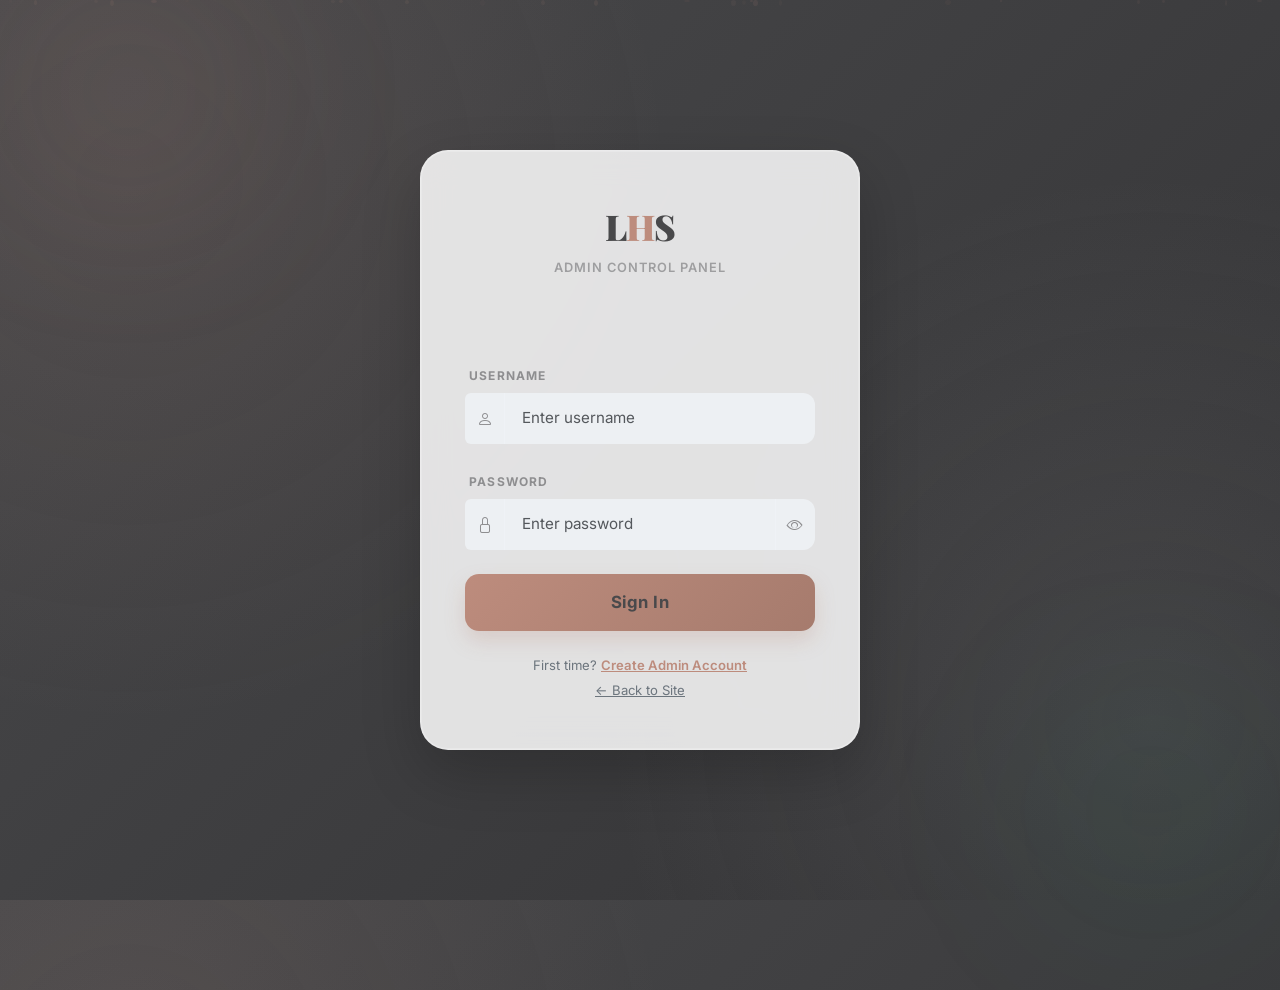
<file: frontend/admin/lawyers.html>
<!DOCTYPE html>
<html lang="en">
<head>
  <meta charset="UTF-8"><meta name="viewport" content="width=device-width, initial-scale=1.0">
  <title>Manage Lawyers | LHS Admin</title>
  <link href="https://fonts.googleapis.com/css2?family=Inter:wght@300;400;500;600;700&display=swap" rel="stylesheet">
  <link href="https://cdn.jsdelivr.net/npm/bootstrap@5.3.3/dist/css/bootstrap.min.css" rel="stylesheet">
  <link href="https://cdn.jsdelivr.net/npm/bootstrap-icons@1.11.3/font/bootstrap-icons.css" rel="stylesheet">
  <link href="../assets/css/admin.css" rel="stylesheet">
</head>
<body>
<div id="admin-toast-container"></div>
<div class="admin-overlay" id="admin-overlay"></div>

<div class="admin-wrapper">
  <!-- Sidebar -->
  <aside class="admin-sidebar" id="admin-sidebar">
    <a href="dashboard.html" class="sidebar-brand">
      <div class="logo-icon">LHS</div>
      <span class="logo-text">L<span>H</span>S Admin</span>
    </a>
    <nav class="sidebar-nav">
      <div class="sidebar-section">Main</div>
      <div class="nav-item"><a href="dashboard.html" class="nav-link"><i class="bi bi-speedometer2"></i> Dashboard</a></div>
      <div class="sidebar-section">Management</div>
      <div class="nav-item"><a href="lawyers.html" class="nav-link active"><i class="bi bi-people-fill"></i> Lawyers</a></div>
      <div class="nav-item"><a href="practice-areas.html" class="nav-link"><i class="bi bi-journals"></i> Practice Areas</a></div>
      <div class="nav-item"><a href="pages.html" class="nav-link"><i class="bi bi-file-text"></i> Site Pages</a></div>
      <div class="sidebar-section">System</div>
      <div class="nav-item"><a href="../index.html" class="nav-link" target="_blank"><i class="bi bi-box-arrow-up-right"></i> View Site</a></div>
      <div class="nav-item"><a href="#" class="nav-link" onclick="logout()"><i class="bi bi-box-arrow-right"></i> Logout</a></div>
    </nav>
    <div class="sidebar-footer">
      <div class="sidebar-user">
        <div class="avatar" id="sidebar-user-initials">A</div>
        <div class="user-info">
          <div class="user-name" id="sidebar-user-name">Admin</div>
          <div class="user-role" id="sidebar-user-role">Admin</div>
        </div>
      </div>
    </div>
  </aside>

  <div class="admin-main">
    <header class="admin-topbar">
      <div class="d-flex align-items-center gap-3">
        <button class="toggle-sidebar-btn" id="toggle-sidebar"><i class="bi bi-list"></i></button>
        <span class="topbar-title">Manage Lawyers</span>
        <span class="badge" style="background:rgba(189,140,125,0.15);color:#bd8c7d;font-size:0.75rem;font-weight:700;border-radius:20px;padding:4px 12px;" id="lawyer-count">0</span>
      </div>
      <div class="topbar-actions">
        <button class="btn-admin-gold" onclick="openAddModal()" style="border-radius:8px;font-size:0.85rem;display:flex;align-items:center;gap:6px;">
          <i class="bi bi-plus-lg"></i> Add Lawyer
        </button>
      </div>
    </header>

    <main class="admin-content">
      <div class="data-table-wrapper animate-in">
        <div class="data-table-header">
          <ul class="nav nav-tabs border-0" id="lawyer-tabs" role="tablist">
            <li class="nav-item">
              <button class="nav-link active" id="all-tab" data-bs-toggle="tab" data-bs-target="#all-pane" type="button" role="tab">All Lawyers</button>
            </li>
            <li class="nav-item">
              <button class="nav-link" id="draft-tab" data-bs-toggle="tab" data-bs-target="#draft-pane" type="button" role="tab" onclick="fetchDraftLawyers()">
                Drafts <span class="badge rounded-pill bg-secondary ms-1" id="draft-count">0</span>
              </button>
            </li>
          </ul>
          <div class="d-flex gap-2 flex-wrap">
            <div class="data-table-search">
              <i class="bi bi-search"></i>
              <input type="text" id="lawyer-search" placeholder="Search by name...">
            </div>
            <select id="filter-public" class="form-select" style="width:auto;font-size:0.85rem;border-radius:6px;border:1px solid #e2e8f0;padding:8px 12px;">
              <option value="">All Status</option>
              <option value="1">Public</option>
              <option value="0">Private</option>
            </select>
          </div>
        </div>
        <div class="tab-content">
          <!-- All Lawyers Tab -->
          <div class="tab-pane fade show active" id="all-pane" role="tabpanel">
            <div class="table-responsive">
              <table class="table">
                <thead>
                  <tr>
                    <th>Lawyer</th>
                    <th>City</th>
                    <th>Practice Areas</th>
                    <th>Experience</th>
                    <th>Status</th>
                    <th>Added</th>
                    <th>Actions</th>
                  </tr>
                </thead>
                <tbody id="lawyers-tbody">
                  <tr><td colspan="7" class="text-center py-4"><div class="loader-ring mx-auto"></div></td></tr>
                </tbody>
              </table>
            </div>
            <div class="p-3" id="lawyers-pagination"></div>
          </div>

          <!-- Drafts Tab -->
          <div class="tab-pane fade" id="draft-pane" role="tabpanel">
            <div class="d-flex justify-content-between align-items-center p-3 border-bottom">
              <div>
                <p class="mb-0 text-muted" style="font-size:0.85rem;">These lawyers are stored in memory and have not been saved to the database yet.</p>
              </div>
              <button class="btn-admin-gold" id="btn-commit-drafts" onclick="commitDrafts()" style="border-radius:8px;font-size:0.85rem;display:flex;align-items:center;gap:6px;" disabled>
                <i class="bi bi-cloud-arrow-up"></i> Save All to Database
              </button>
            </div>
            <div class="table-responsive">
              <table class="table">
                <thead>
                  <tr>
                    <th>Lawyer</th>
                    <th>City</th>
                    <th>Practice Areas</th>
                    <th>Experience</th>
                    <th>Added</th>
                    <th>Actions</th>
                  </tr>
                </thead>
                <tbody id="drafts-tbody">
                  <tr><td colspan="6" class="text-center text-muted py-5">No drafts found</td></tr>
                </tbody>
              </table>
            </div>
          </div>
        </div>
      </div>
    </main>
  </div>
</div>

<!-- ── Add/Edit Lawyer Modal ── -->
<div class="modal fade" id="lawyer-modal" tabindex="-1" aria-label="Lawyer Modal">
  <div class="modal-dialog modal-xl modal-dialog-scrollable">
    <div class="modal-content">
      <div class="modal-header">
        <h5 class="modal-title" id="modal-title">Add New Lawyer</h5>
        <button type="button" class="btn-close" data-bs-dismiss="modal"></button>
      </div>
      <div class="modal-body">
        <form id="lawyer-form" class="admin-form" enctype="multipart/form-data">

          <!-- Profile Pic Upload -->
          <div class="mb-4 text-center">
            <div id="preview-wrap"></div>
            <div id="upload-area" class="upload-area">
              <div class="upload-icon"><i class="bi bi-camera-fill"></i></div>
              <p class="fw-600 mb-1">Click or drag image here</p>
              <p style="font-size:0.78rem;">JPG, PNG, WebP — Max 5MB</p>
              <input type="file" id="field-profile-pic" name="profile_pic" accept="image/*" style="display:none;">
            </div>
          </div>

          <div class="row">
            <div class="col-md-6 mb-3">
              <label class="form-label">Full Name *</label>
              <input type="text" id="field-name" name="LawyerName" class="form-control" required placeholder="Adv. Rajesh Kumar">
            </div>
            <div class="col-md-6 mb-3">
              <label class="form-label">Email</label>
              <input type="email" id="field-email" name="LawyerEmail" class="form-control" placeholder="lawyer@example.com">
            </div>
            <div class="col-md-4 mb-3">
              <label class="form-label">Mobile No</label>
              <input type="tel" id="field-mobile" name="LawyerMobileNo" class="form-control" placeholder="9876543210">
            </div>
            <div class="col-md-4 mb-3">
              <label class="form-label">Experience (years)</label>
              <input type="number" id="field-exp" name="LawyerExp" class="form-control" min="0" max="60" placeholder="10">
            </div>
            <div class="col-md-4 mb-3">
              <label class="form-label">Visibility</label>
              <select id="field-public" name="IsPublic" class="form-select">
                <option value="0">Private</option>
                <option value="1">Public</option>
              </select>
            </div>
            <div class="col-md-6 mb-3">
              <label class="form-label">City</label>
              <input type="text" id="field-city" name="City" class="form-control" placeholder="Mumbai">
            </div>
            <div class="col-md-6 mb-3">
              <label class="form-label">State</label>
              <input type="text" id="field-state" name="State" class="form-control" placeholder="Maharashtra">
            </div>
            <div class="col-md-6 mb-3">
              <label class="form-label">Practice Areas <small class="text-muted">(comma-separated)</small></label>
              <input type="text" id="field-areas" name="PracticeAreas" class="form-control" placeholder="Criminal Law, Family Law, Property Law">
            </div>
            <div class="col-md-6 mb-3">
              <label class="form-label">Courts</label>
              <input type="text" id="field-courts" name="Courts" class="form-control" placeholder="Bombay High Court, District Court">
            </div>
            <div class="col-md-6 mb-3">
              <label class="form-label">Languages Known</label>
              <input type="text" id="field-langs" name="LanguagesKnown" class="form-control" placeholder="English, Hindi, Marathi">
            </div>
            <div class="col-md-6 mb-3">
              <label class="form-label">Website</label>
              <input type="url" id="field-website" name="Website" class="form-control" placeholder="https://lawyer.example.com">
            </div>
            <div class="col-12 mb-3">
              <label class="form-label">Office Address</label>
              <input type="text" id="field-address" name="OfficeAddress" class="form-control" placeholder="123 Legal Street, Andheri West...">
            </div>
            <div class="col-12 mb-3">
              <label class="form-label">Bio / Description</label>
              <textarea id="field-desc" name="Description" class="form-control" rows="4" placeholder="Tell clients about the lawyer's specialization and achievements..."></textarea>
            </div>
          </div>
        </form>
      </div>
      <div class="modal-footer">
        <button type="button" class="btn btn-secondary" data-bs-dismiss="modal">Cancel</button>
        <button type="submit" form="lawyer-form" class="btn-admin-gold px-4" id="modal-submit-btn" style="border-radius:8px;">
          Save Lawyer
        </button>
      </div>
    </div>
  </div>
</div>

<script src="https://cdn.jsdelivr.net/npm/bootstrap@5.3.3/dist/js/bootstrap.bundle.min.js"></script>
<script src="../assets/js/api.js"></script>
<script src="../assets/js/admin/auth.js"></script>
<script src="../assets/js/admin/lawyers.js"></script>
</body>
</html>
</file>
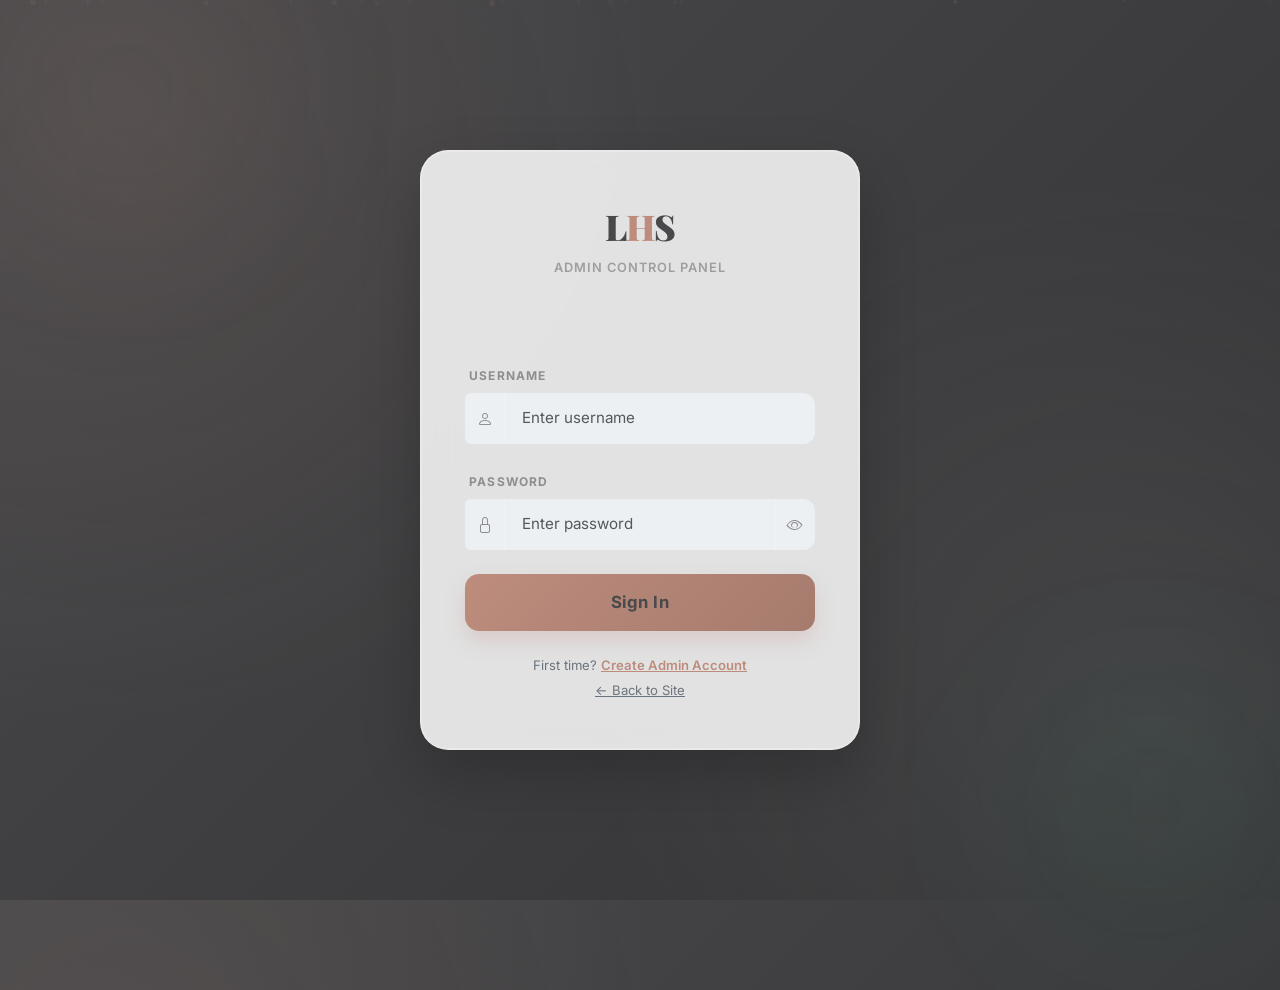
<file: frontend/admin/login.html>
<!DOCTYPE html>
<html lang="en">
<head>
  <meta charset="UTF-8">
  <meta name="viewport" content="width=device-width, initial-scale=1.0">
  <title>Admin Login | LHS</title>
  <meta name="description" content="LHS Admin Panel Login">
  <link href="https://fonts.googleapis.com/css2?family=Inter:wght@300;400;500;600;700&family=Playfair+Display:wght@400;700;900&display=swap" rel="stylesheet">
  <link href="https://cdn.jsdelivr.net/npm/bootstrap@5.3.3/dist/css/bootstrap.min.css" rel="stylesheet">
  <link href="https://cdn.jsdelivr.net/npm/bootstrap-icons@1.11.3/font/bootstrap-icons.css" rel="stylesheet">
  <link href="../assets/css/admin.css" rel="stylesheet">
  <style>
    @keyframes shake {
      0%,100%{ transform: translateX(0); }
      20%,60%{ transform: translateX(-8px); }
      40%,80%{ transform: translateX(8px); }
    }
    .shake { animation: shake 0.5s ease; }
    .login-particles { position: fixed; inset: 0; overflow: hidden; pointer-events: none; }
    .particle { position: absolute; width: 3px; height: 3px; border-radius: 50%; background: rgba(189,140,125,0.3); animation: float linear infinite; }
    @keyframes float { 0%{transform:translateY(100vh);opacity:0} 10%{opacity:1} 90%{opacity:1} 100%{transform:translateY(-100px);opacity:0} }
  </style>
</head>
<body class="login-page">

<!-- Animated particles -->
<div class="login-particles" id="login-particles"></div>

<div id="admin-toast-container"></div>

<div class="login-card">
  <div class="text-center mb-5">
    <div class="login-logo">L<span>H</span>S</div>
    <div style="font-size:0.8rem;color:var(--admin-muted);font-weight:600;letter-spacing:1px;text-transform:uppercase;opacity:0.8;">Admin Control Panel</div>
  </div>

  <div id="login-error" class="text-danger text-center mb-3" style="font-size:0.88rem;min-height:20px;"></div>

  <form id="login-form" novalidate>
    <div class="mb-4">
      <label class="form-label">Username</label>
      <div class="input-group">
        <span class="input-group-text"><i class="bi bi-person"></i></span>
        <input type="text" id="username" name="username" class="form-control"
          placeholder="Enter username" required autocomplete="username">
      </div>
    </div>

    <div class="mb-4">
      <label class="form-label">Password</label>
      <div class="input-group">
        <span class="input-group-text"><i class="bi bi-lock"></i></span>
        <input type="password" id="password" name="password" class="form-control"
          placeholder="Enter password" required autocomplete="current-password" style="border-radius:0 !important;">
        <button type="button" id="toggle-password" class="input-group-text" style="border-radius:0 12px 12px 0 !important; cursor:pointer;">
          <i class="bi bi-eye"></i>
        </button>
      </div>
    </div>

    <button type="submit" class="btn btn-admin-gold w-100 py-3 fw-bold">
      Sign In
    </button>
  </form>

  <div class="text-center mt-4" style="font-size:0.82rem;color:#6c757d;">
    <p class="mb-1">First time? <a href="#" onclick="showRegisterTab()" style="color:#bd8c7d;font-weight:600;">Create Admin Account</a></p>
    <a href="../index.html" style="color:#6c757d;">← Back to Site</a>
  </div>

  <!-- Bootstrap Register Tab (shown only when no admin exists) -->
  <div id="register-section" style="display:none;margin-top:24px;padding-top:24px;border-top:1px solid #e2e8f0;">
    <p class="text-center" style="font-size:0.82rem;color:#6c757d;margin-bottom:16px;">
      <span style="background:rgba(189,140,125,0.1);color:#bd8c7d;padding:4px 10px;border-radius:6px;font-weight:700;font-size:0.75rem;">FIRST RUN ONLY</span><br>
      This will fail if an admin already exists.
    </p>
    <form id="register-form" novalidate>
      <input type="text" id="reg-name" class="form-control mb-3" placeholder="Full Name" style="border-radius:8px;padding:12px 16px;" required>
      <input type="text" id="reg-username" class="form-control mb-3" placeholder="Username" style="border-radius:8px;padding:12px 16px;" required>
      <input type="email" id="reg-email" class="form-control mb-3" placeholder="Email" style="border-radius:8px;padding:12px 16px;">
      <input type="password" id="reg-password" class="form-control mb-3" placeholder="Password" style="border-radius:8px;padding:12px 16px;" required>
      <button type="submit" class="btn-admin-primary w-100 py-2" style="border-radius:10px;">Create Admin Account</button>
    </form>
  </div>
</div>

<script src="https://cdn.jsdelivr.net/npm/bootstrap@5.3.3/dist/js/bootstrap.bundle.min.js"></script>
<script src="../assets/js/api.js"></script>
<script src="../assets/js/admin/auth.js"></script>
<script>
// Particles
(function() {
  const container = document.getElementById('login-particles');
  for (let i = 0; i < 25; i++) {
    const p = document.createElement('div');
    p.className = 'particle';
    p.style.cssText = `left:${Math.random()*100}%;animation-duration:${6+Math.random()*10}s;animation-delay:${Math.random()*10}s;width:${2+Math.random()*4}px;height:${2+Math.random()*4}px;opacity:${0.1+Math.random()*0.3};`;
    container.appendChild(p);
  }
})();

function showRegisterTab() {
  const sec = document.getElementById('register-section');
  sec.style.display = sec.style.display === 'none' ? 'block' : 'none';
}

// Register form
document.getElementById('register-form')?.addEventListener('submit', async (e) => {
  e.preventDefault();
  const btn = e.target.querySelector('[type="submit"]');
  btn.disabled = true; btn.textContent = 'Creating...';
  try {
    const data = await api.post('/auth/register', {
      AdminName:     document.getElementById('reg-name').value,
      AdminuserName: document.getElementById('reg-username').value,
      Email:         document.getElementById('reg-email').value || null,
      Password:      document.getElementById('reg-password').value,
      UserType: 1,
    });
    showToast(`Admin "${data.AdminName}" created! Please login.`, 'success');
    document.getElementById('register-section').style.display = 'none';
    document.getElementById('username').value = document.getElementById('reg-username').value;
    document.getElementById('reg-name').value = '';
    document.getElementById('reg-username').value = '';
    document.getElementById('reg-email').value = '';
    document.getElementById('reg-password').value = '';
  } catch (err) {
    showToast(err.message, 'error');
    btn.disabled = false;
    btn.textContent = 'Create Admin Account';
  }
});

initLoginPage();
</script>
</body>
</html>
</file>
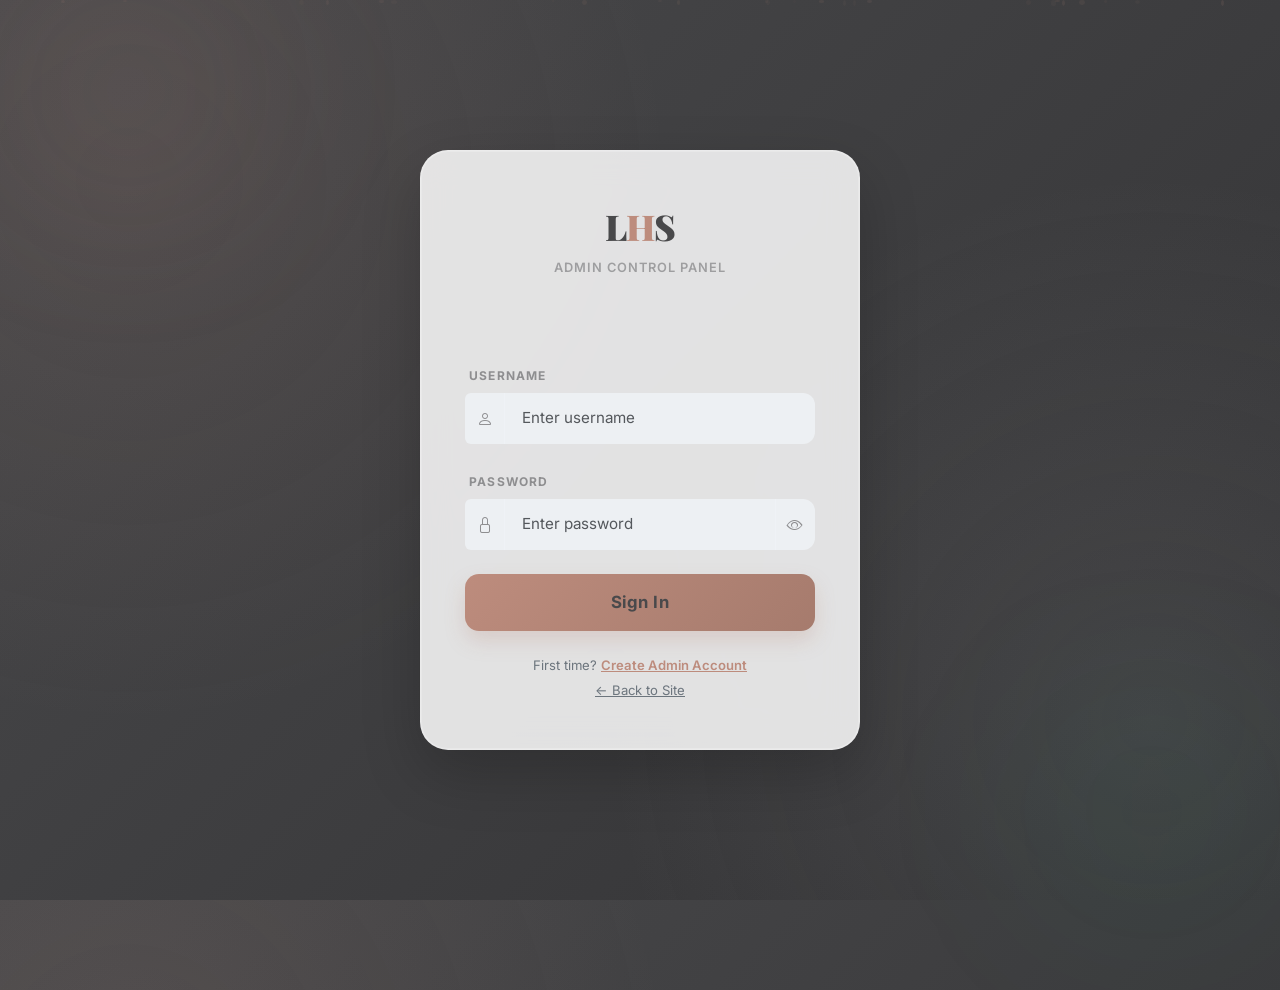
<file: frontend/admin/pages.html>
<!DOCTYPE html>
<html lang="en">
<head>
  <meta charset="UTF-8"><meta name="viewport" content="width=device-width, initial-scale=1.0">
  <title>Site Pages | LHS Admin</title>
  <link href="https://fonts.googleapis.com/css2?family=Inter:wght@300;400;500;600;700&display=swap" rel="stylesheet">
  <link href="https://cdn.jsdelivr.net/npm/bootstrap@5.3.3/dist/css/bootstrap.min.css" rel="stylesheet">
  <link href="https://cdn.jsdelivr.net/npm/bootstrap-icons@1.11.3/font/bootstrap-icons.css" rel="stylesheet">
  <link href="../assets/css/admin.css" rel="stylesheet">
</head>
<body>
<div id="admin-toast-container"></div>
<div class="admin-overlay" id="admin-overlay"></div>

<div class="admin-wrapper">
  <aside class="admin-sidebar" id="admin-sidebar">
    <a href="dashboard.html" class="sidebar-brand">
      <div class="logo-icon">LHS</div>
      <span class="logo-text">L<span>H</span>S Admin</span>
    </a>
    <nav class="sidebar-nav">
      <div class="sidebar-section">Main</div>
      <div class="nav-item"><a href="dashboard.html" class="nav-link"><i class="bi bi-speedometer2"></i> Dashboard</a></div>
      <div class="sidebar-section">Management</div>
      <div class="nav-item"><a href="lawyers.html" class="nav-link"><i class="bi bi-people-fill"></i> Lawyers</a></div>
      <div class="nav-item"><a href="practice-areas.html" class="nav-link"><i class="bi bi-journals"></i> Practice Areas</a></div>
      <div class="nav-item"><a href="pages.html" class="nav-link active"><i class="bi bi-file-text"></i> Site Pages</a></div>
      <div class="sidebar-section">System</div>
      <div class="nav-item"><a href="../index.html" class="nav-link" target="_blank"><i class="bi bi-box-arrow-up-right"></i> View Site</a></div>
      <div class="nav-item"><a href="#" class="nav-link" onclick="logout()"><i class="bi bi-box-arrow-right"></i> Logout</a></div>
    </nav>
    <div class="sidebar-footer">
      <div class="sidebar-user">
        <div class="avatar" id="sidebar-user-initials">A</div>
        <div class="user-info">
          <div class="user-name" id="sidebar-user-name">Admin</div>
          <div class="user-role" id="sidebar-user-role">Admin</div>
        </div>
      </div>
    </div>
  </aside>

  <div class="admin-main">
    <header class="admin-topbar">
      <div class="d-flex align-items-center gap-3">
        <button class="toggle-sidebar-btn" id="toggle-sidebar"><i class="bi bi-list"></i></button>
        <span class="topbar-title">Site Pages</span>
      </div>
    </header>

    <main class="admin-content">
      <!-- Tab navigation -->
      <ul class="nav nav-pills mb-4 animate-in" id="pages-tabs" style="background:#fff;border-radius:12px;padding:8px;border:1px solid #e2e8f0;display:inline-flex;gap:4px;">
        <li class="nav-item">
          <button class="nav-link active" data-bs-toggle="pill" data-bs-target="#tab-aboutus" type="button" style="border-radius:8px;font-size:0.88rem;font-weight:600;">
            <i class="bi bi-info-circle me-2"></i>About Us
          </button>
        </li>
        <li class="nav-item">
          <button class="nav-link" data-bs-toggle="pill" data-bs-target="#tab-contact" type="button" style="border-radius:8px;font-size:0.88rem;font-weight:600;">
            <i class="bi bi-envelope me-2"></i>Contact Page
          </button>
        </li>
        <li class="nav-item">
          <button class="nav-link" data-bs-toggle="pill" data-bs-target="#tab-terms" type="button" style="border-radius:8px;font-size:0.88rem;font-weight:600;">
            <i class="bi bi-file-earmark-text me-2"></i>Terms
          </button>
        </li>
        <li class="nav-item">
          <button class="nav-link" data-bs-toggle="pill" data-bs-target="#tab-privacy" type="button" style="border-radius:8px;font-size:0.88rem;font-weight:600;">
            <i class="bi bi-shield-check me-2"></i>Privacy
          </button>
        </li>
      </ul>

      <div class="tab-content animate-in" style="animation-delay:0.1s">

        <!-- About Us -->
        <div class="tab-pane fade show active" id="tab-aboutus">
          <div class="admin-card">
            <div class="card-header-custom">
              <h5><i class="bi bi-info-circle me-2" style="color:#bd8c7d;"></i>About Us Page</h5>
            </div>
            <div class="card-body-custom">
              <form class="admin-form" onsubmit="savePage('aboutus', event)">
                <div class="row">
                  <div class="col-md-8 mb-3">
                    <label class="form-label">Page Title</label>
                    <input type="text" id="aboutus-title" class="form-control" placeholder="About LHS">
                  </div>
                  <div class="col-md-4 mb-3">
                    <label class="form-label">Contact Email</label>
                    <input type="email" id="aboutus-email" class="form-control" placeholder="info@lhs.in">
                  </div>
                  <div class="col-12 mb-3">
                    <label class="form-label">Page Description / Content</label>
                    <textarea id="aboutus-desc" class="form-control" rows="8" placeholder="Tell visitors about your organization, mission, and values..."></textarea>
                  </div>
                </div>
                <button type="submit" class="btn-admin-gold px-5" style="border-radius:8px;">
                  <i class="bi bi-floppy me-2"></i> Save Changes
                </button>
              </form>
            </div>
          </div>
        </div>

        <!-- Contact -->
        <div class="tab-pane fade" id="tab-contact">
          <div class="admin-card">
            <div class="card-header-custom">
              <h5><i class="bi bi-envelope me-2" style="color:#bd8c7d;"></i>Contact Page</h5>
            </div>
            <div class="card-body-custom">
              <form class="admin-form" onsubmit="savePage('contact', event)">
                <div class="row">
                  <div class="col-md-6 mb-3">
                    <label class="form-label">Page Title</label>
                    <input type="text" id="contact-title" class="form-control" placeholder="Contact Us">
                  </div>
                  <div class="col-md-3 mb-3">
                    <label class="form-label">Email</label>
                    <input type="email" id="contact-email" class="form-control" placeholder="contact@lhs.in">
                  </div>
                  <div class="col-md-3 mb-3">
                    <label class="form-label">Phone Number</label>
                    <input type="tel" id="contact-mobile" class="form-control" placeholder="9876543210">
                  </div>
                  <div class="col-12 mb-3">
                    <label class="form-label">Description / Address</label>
                    <textarea id="contact-desc" class="form-control" rows="6" placeholder="Office address, working hours, how to reach us..."></textarea>
                  </div>
                </div>
                <button type="submit" class="btn-admin-gold px-5" style="border-radius:8px;">
                  <i class="bi bi-floppy me-2"></i> Save Changes
                </button>
              </form>
            </div>
          </div>
        </div>

        <!-- Terms -->
        <div class="tab-pane fade" id="tab-terms">
          <div class="admin-card">
            <div class="card-header-custom">
              <h5><i class="bi bi-file-earmark-text me-2" style="color:#bd8c7d;"></i>Terms of Service</h5>
            </div>
            <div class="card-body-custom">
              <form class="admin-form" onsubmit="savePage('terms', event)">
                <div class="mb-3">
                  <label class="form-label">Page Title</label>
                  <input type="text" id="terms-title" class="form-control" placeholder="Terms of Service">
                </div>
                <div class="mb-3">
                  <label class="form-label">Content</label>
                  <textarea id="terms-desc" class="form-control" rows="10" placeholder="Terms and conditions..."></textarea>
                </div>
                <button type="submit" class="btn-admin-gold px-5" style="border-radius:8px;">
                  <i class="bi bi-floppy me-2"></i> Save Changes
                </button>
              </form>
            </div>
          </div>
        </div>

        <!-- Privacy -->
        <div class="tab-pane fade" id="tab-privacy">
          <div class="admin-card">
            <div class="card-header-custom">
              <h5><i class="bi bi-shield-check me-2" style="color:#bd8c7d;"></i>Privacy Policy</h5>
            </div>
            <div class="card-body-custom">
              <form class="admin-form" onsubmit="savePage('privacy', event)">
                <div class="mb-3">
                  <label class="form-label">Page Title</label>
                  <input type="text" id="privacy-title" class="form-control" placeholder="Privacy Policy">
                </div>
                <div class="mb-3">
                  <label class="form-label">Content</label>
                  <textarea id="privacy-desc" class="form-control" rows="10" placeholder="Privacy policy content..."></textarea>
                </div>
                <button type="submit" class="btn-admin-gold px-5" style="border-radius:8px;">
                  <i class="bi bi-floppy me-2"></i> Save Changes
                </button>
              </form>
            </div>
          </div>
        </div>

      </div>
    </main>
  </div>
</div>

<script src="https://cdn.jsdelivr.net/npm/bootstrap@5.3.3/dist/js/bootstrap.bundle.min.js"></script>
<script src="../assets/js/api.js"></script>
<script src="../assets/js/admin/auth.js"></script>
<script src="../assets/js/admin/pages.js"></script>
</body>
</html>
</file>
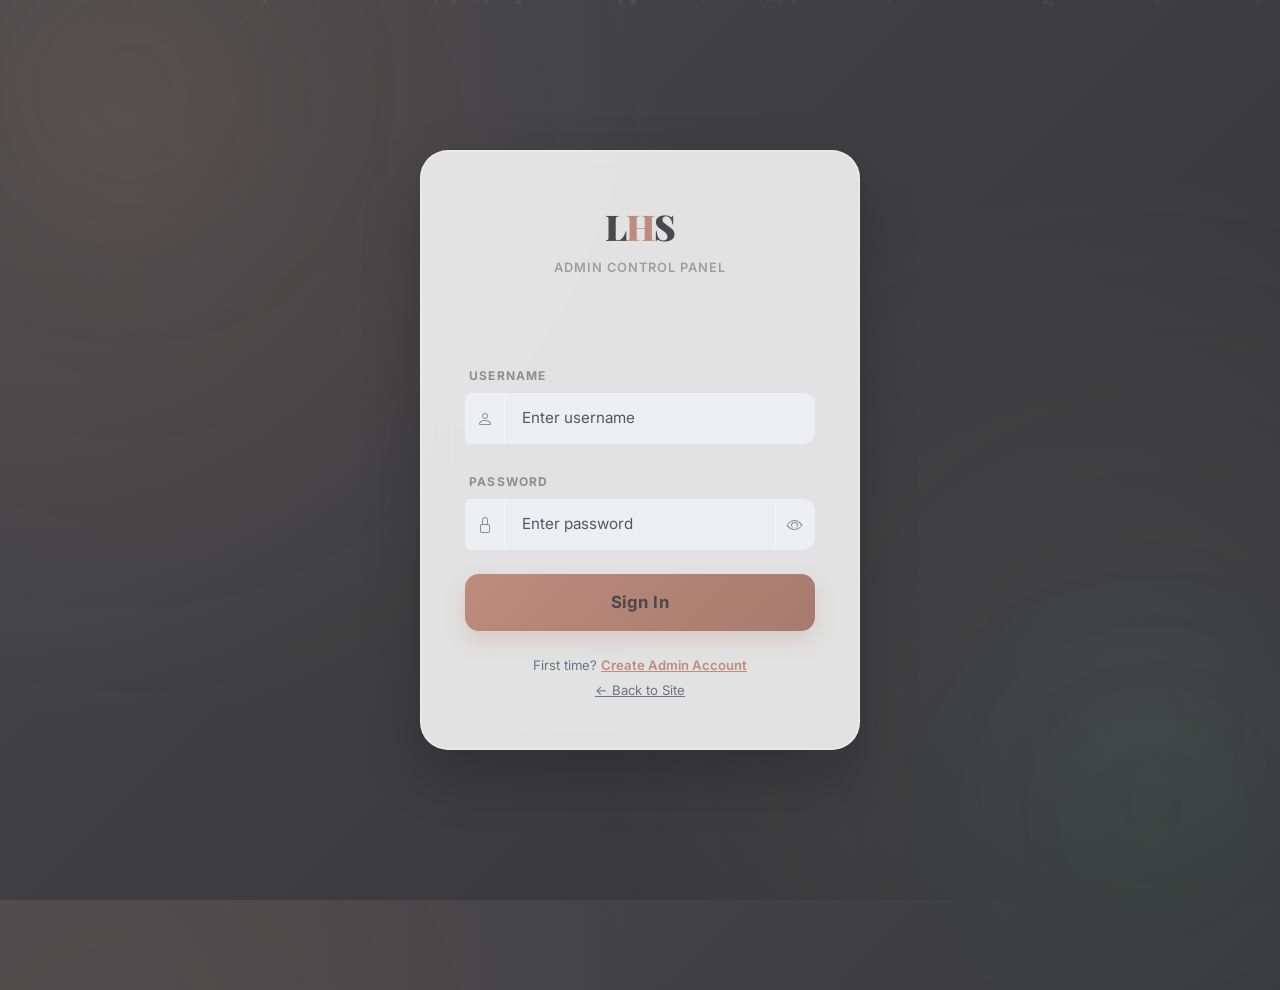
<file: frontend/admin/practice-areas.html>
<!DOCTYPE html>
<html lang="en">
<head>
  <meta charset="UTF-8"><meta name="viewport" content="width=device-width, initial-scale=1.0">
  <title>Practice Areas | LHS Admin</title>
  <link href="https://fonts.googleapis.com/css2?family=Inter:wght@300;400;500;600;700&display=swap" rel="stylesheet">
  <link href="https://cdn.jsdelivr.net/npm/bootstrap@5.3.3/dist/css/bootstrap.min.css" rel="stylesheet">
  <link href="https://cdn.jsdelivr.net/npm/bootstrap-icons@1.11.3/font/bootstrap-icons.css" rel="stylesheet">
  <link href="../assets/css/admin.css" rel="stylesheet">
</head>
<body>
<div id="admin-toast-container"></div>
<div class="admin-overlay" id="admin-overlay"></div>

<div class="admin-wrapper">
  <aside class="admin-sidebar" id="admin-sidebar">
    <a href="dashboard.html" class="sidebar-brand">
      <div class="logo-icon">LHS</div>
      <span class="logo-text">L<span>H</span>S Admin</span>
    </a>
    <nav class="sidebar-nav">
      <div class="sidebar-section">Main</div>
      <div class="nav-item"><a href="dashboard.html" class="nav-link"><i class="bi bi-speedometer2"></i> Dashboard</a></div>
      <div class="sidebar-section">Management</div>
      <div class="nav-item"><a href="lawyers.html" class="nav-link"><i class="bi bi-people-fill"></i> Lawyers</a></div>
      <div class="nav-item"><a href="practice-areas.html" class="nav-link active"><i class="bi bi-journals"></i> Practice Areas</a></div>
      <div class="nav-item"><a href="pages.html" class="nav-link"><i class="bi bi-file-text"></i> Site Pages</a></div>
      <div class="sidebar-section">System</div>
      <div class="nav-item"><a href="../index.html" class="nav-link" target="_blank"><i class="bi bi-box-arrow-up-right"></i> View Site</a></div>
      <div class="nav-item"><a href="#" class="nav-link" onclick="logout()"><i class="bi bi-box-arrow-right"></i> Logout</a></div>
    </nav>
    <div class="sidebar-footer">
      <div class="sidebar-user">
        <div class="avatar" id="sidebar-user-initials">A</div>
        <div class="user-info">
          <div class="user-name" id="sidebar-user-name">Admin</div>
          <div class="user-role" id="sidebar-user-role">Admin</div>
        </div>
      </div>
    </div>
  </aside>

  <div class="admin-main">
    <header class="admin-topbar">
      <div class="d-flex align-items-center gap-3">
        <button class="toggle-sidebar-btn" id="toggle-sidebar"><i class="bi bi-list"></i></button>
        <span class="topbar-title">Practice Areas</span>
        <span class="badge" style="background:rgba(189,140,125,0.15);color:#bd8c7d;font-size:0.75rem;font-weight:700;border-radius:20px;padding:4px 12px;" id="area-count">0</span>
      </div>
    </header>

    <main class="admin-content">
      <div class="row">
        <!-- Add Area Form -->
        <div class="col-lg-4 mb-4">
          <div class="admin-card animate-in">
            <div class="card-header-custom">
              <h5><i class="bi bi-plus-circle me-2" style="color:#bd8c7d;"></i>Add Practice Area</h5>
            </div>
            <div class="card-body-custom">
              <form id="add-area-form" class="admin-form">
                <div class="mb-3">
                  <label class="form-label">Area Name</label>
                  <input type="text" id="new-area-name" class="form-control" placeholder="e.g. Criminal Law" required>
                </div>
                <button type="submit" class="btn-admin-gold w-100" style="border-radius:8px;">
                  <i class="bi bi-plus-lg"></i> Add
                </button>
              </form>
            </div>
          </div>
        </div>

        <!-- Areas List -->
        <div class="col-lg-8 mb-4">
          <div class="admin-card animate-in" style="animation-delay:0.1s">
            <div class="card-header-custom">
              <h5><i class="bi bi-journals me-2" style="color:#bd8c7d;"></i>All Practice Areas</h5>
            </div>
            <div class="card-body-custom p-0" id="areas-list">
              <div class="text-center py-5"><div class="loader-ring mx-auto"></div></div>
            </div>
          </div>
        </div>
      </div>
    </main>
  </div>
</div>

<!-- Edit Modal -->
<div class="modal fade" id="edit-area-modal" tabindex="-1">
  <div class="modal-dialog modal-sm modal-dialog-centered">
    <div class="modal-content">
      <div class="modal-header">
        <h5 class="modal-title">Edit Practice Area</h5>
        <button type="button" class="btn-close" data-bs-dismiss="modal"></button>
      </div>
      <div class="modal-body">
        <form id="edit-area-form" class="admin-form">
          <div class="mb-0">
            <label class="form-label">Area Name</label>
            <input type="text" id="edit-area-name" class="form-control" required placeholder="e.g. Family Law">
          </div>
        </form>
      </div>
      <div class="modal-footer">
        <button class="btn btn-secondary btn-sm" data-bs-dismiss="modal">Cancel</button>
        <button type="submit" form="edit-area-form" class="btn-admin-primary" style="border-radius:6px;font-size:0.85rem;">Update</button>
      </div>
    </div>
  </div>
</div>

<script src="https://cdn.jsdelivr.net/npm/bootstrap@5.3.3/dist/js/bootstrap.bundle.min.js"></script>
<script src="../assets/js/api.js"></script>
<script src="../assets/js/admin/auth.js"></script>
<script src="../assets/js/admin/practice-areas.js"></script>
</body>
</html>
</file>
<file: frontend/assets/css/admin.css>
/* =====================================================================
   LHS — Admin Panel Stylesheet
   ===================================================================== */

@import url('https://fonts.googleapis.com/css2?family=Inter:wght@300;400;500;600;700&display=swap');

:root {
  --admin-sidebar-w: 260px;
  --admin-sidebar-bg: #49494b; /* Onyx */
  --admin-sidebar-border: rgba(189, 140, 125, 0.2);
  --admin-accent: #bd8c7d; /* Rose Gold */
  --admin-accent-light: #d1bfa7; /* Soft Gold */
  --admin-primary: #5a5a5c;
  --admin-success: #10b981;
  --admin-danger: #ef4444;
  --admin-warning: #f59e0b;
  --admin-info: #3b82f6;
  --admin-bg: #f2ece4;
  --admin-card-bg: #ffffff;
  --admin-text: #333335;
  --admin-muted: #8e8e90;
  --admin-border: #eae5dd;
  --font: 'Inter', sans-serif;
  --radius: 12px;
  --radius-sm: 6px;
  --shadow: 0 2px 16px rgba(51, 51, 53, 0.08);
  --shadow-md: 0 4px 24px rgba(51, 51, 53, 0.12);
  --transition: all 0.25s cubic-bezier(0.4, 0, 0.2, 1);
}

* { box-sizing: border-box; margin: 0; padding: 0; }

body {
  font-family: var(--font);
  background: var(--admin-bg);
  color: var(--admin-text);
  line-height: 1.6;
}

/* ── Layout: Sidebar + Main ──────────────────────────────────────── */
.admin-wrapper {
  display: flex;
  min-height: 100vh;
}

/* ── Sidebar ─────────────────────────────────────────────────────── */
.admin-sidebar {
  width: var(--admin-sidebar-w);
  background: var(--admin-sidebar-bg);
  border-right: 1px solid var(--admin-sidebar-border);
  display: flex;
  flex-direction: column;
  position: fixed;
  top: 0;
  left: 0;
  height: 100vh;
  z-index: 200;
  transition: var(--transition);
  overflow-y: auto;
  overflow-x: hidden;
}
.admin-sidebar.collapsed { width: 70px; }
.admin-sidebar::-webkit-scrollbar { width: 4px; }
.admin-sidebar::-webkit-scrollbar-track { background: transparent; }
.admin-sidebar::-webkit-scrollbar-thumb { background: rgba(189, 140, 125, 0.3); border-radius: 4px; }

.sidebar-brand {
  padding: 22px 20px;
  border-bottom: 1px solid var(--admin-sidebar-border);
  display: flex;
  align-items: center;
  gap: 12px;
  text-decoration: none;
}
.sidebar-brand .logo-icon {
  width: 36px;
  height: 36px;
  background: linear-gradient(135deg, var(--admin-accent), var(--admin-accent-light));
  border-radius: 8px;
  display: flex;
  align-items: center;
  justify-content: center;
  font-size: 1.1rem;
  color: var(--admin-sidebar-bg);
  font-weight: 900;
  flex-shrink: 0;
}
.sidebar-brand .logo-text {
  font-size: 1.2rem;
  font-weight: 800;
  color: #fff;
  letter-spacing: -0.3px;
  white-space: nowrap;
}
.sidebar-brand .logo-text span { color: var(--admin-accent); }

.sidebar-section {
  padding: 8px 12px;
  font-size: 0.7rem;
  font-weight: 700;
  letter-spacing: 1.5px;
  text-transform: uppercase;
  color: rgba(255,255,255,0.3);
  margin: 14px 0 4px;
  white-space: nowrap;
  overflow: hidden;
}
.sidebar-nav { padding: 8px 12px; flex: 1; }
.sidebar-nav .nav-item { margin-bottom: 2px; }
.sidebar-nav .nav-link {
  display: flex;
  align-items: center;
  gap: 12px;
  padding: 11px 14px;
  border-radius: var(--radius-sm);
  color: rgba(255,255,255,0.65);
  font-size: 0.9rem;
  font-weight: 500;
  text-decoration: none;
  transition: var(--transition);
  white-space: nowrap;
  overflow: hidden;
}
.sidebar-nav .nav-link i {
  font-size: 1rem;
  width: 20px;
  text-align: center;
  flex-shrink: 0;
  color: rgba(255,255,255,0.4);
  transition: var(--transition);
}
.sidebar-nav .nav-link:hover,
.sidebar-nav .nav-link.active {
  background: rgba(189, 140, 125, 0.12);
  color: var(--admin-accent);
}
.sidebar-nav .nav-link:hover i,
.sidebar-nav .nav-link.active i {
  color: var(--admin-accent);
}
.sidebar-nav .nav-link.active {
  background: rgba(189, 140, 125, 0.18);
  border-left: 3px solid var(--admin-accent);
}

.sidebar-footer {
  padding: 16px 12px;
  border-top: 1px solid var(--admin-sidebar-border);
}
.sidebar-user {
  display: flex;
  align-items: center;
  gap: 10px;
  padding: 10px 14px;
  border-radius: var(--radius-sm);
  cursor: pointer;
  transition: var(--transition);
}
.sidebar-user:hover { background: rgba(255,255,255,0.05); }
.sidebar-user .avatar {
  width: 36px;
  height: 36px;
  border-radius: 50%;
  background: linear-gradient(135deg, var(--admin-accent), var(--admin-primary));
  display: flex;
  align-items: center;
  justify-content: center;
  color: #fff;
  font-weight: 700;
  font-size: 0.85rem;
  flex-shrink: 0;
}
.sidebar-user .user-info { overflow: hidden; }
.sidebar-user .user-name {
  font-size: 0.85rem;
  font-weight: 600;
  color: #fff;
  white-space: nowrap;
  overflow: hidden;
  text-overflow: ellipsis;
}
.sidebar-user .user-role {
  font-size: 0.72rem;
  color: rgba(255,255,255,0.4);
}

/* ── Main Content ────────────────────────────────────────────────── */
.admin-main {
  margin-left: var(--admin-sidebar-w);
  flex: 1;
  display: flex;
  flex-direction: column;
  min-width: 0;
  transition: var(--transition);
}

/* ── Topbar ──────────────────────────────────────────────────────── */
.admin-topbar {
  background: var(--admin-card-bg);
  border-bottom: 1px solid var(--admin-border);
  padding: 14px 28px;
  display: flex;
  align-items: center;
  justify-content: space-between;
  gap: 16px;
  position: sticky;
  top: 0;
  z-index: 100;
  box-shadow: var(--shadow);
}
.topbar-title { font-size: 1.1rem; font-weight: 700; color: var(--admin-text); }
.topbar-actions { display: flex; align-items: center; gap: 12px; }
.topbar-btn {
  width: 38px;
  height: 38px;
  border-radius: var(--radius-sm);
  border: 1px solid var(--admin-border);
  background: transparent;
  display: flex;
  align-items: center;
  justify-content: center;
  color: var(--admin-muted);
  cursor: pointer;
  transition: var(--transition);
  font-size: 0.95rem;
  text-decoration: none;
}
.topbar-btn:hover {
  background: var(--admin-bg);
  color: var(--admin-primary);
  border-color: var(--admin-primary);
}
.toggle-sidebar-btn {
  background: none;
  border: none;
  cursor: pointer;
  font-size: 1.1rem;
  color: var(--admin-muted);
  padding: 4px;
  transition: var(--transition);
}
.toggle-sidebar-btn:hover { color: var(--admin-primary); }

/* ── Page Content ────────────────────────────────────────────────── */
.admin-content {
  padding: 28px;
  flex: 1;
}

/* ── Stats / KPI Cards ───────────────────────────────────────────── */
.kpi-row {
  display: flex;
  flex-wrap: wrap;
  margin: 0 -10px;
}
.kpi-col {
  padding: 0 10px;
  flex: 0 0 25%;
  max-width: 25%;
  margin-bottom: 20px;
}
@media (max-width: 1200px) {
  .kpi-col { flex: 0 0 50%; max-width: 50%; }
}
@media (max-width: 576px) {
  .kpi-col { flex: 0 0 100%; max-width: 100%; }
}

.kpi-card {
  height: 100%;
  background: var(--admin-card-bg);
  border-radius: var(--radius);
  padding: 24px;
  box-shadow: var(--shadow);
  border: 1px solid var(--admin-border);
  transition: var(--transition);
  overflow: hidden;
  position: relative;
}
.kpi-card::before {
  content: '';
  position: absolute;
  top: 0; left: 0; right: 0;
  height: 3px;
  background: linear-gradient(90deg, var(--admin-accent), var(--admin-accent-light));
}
.kpi-card:hover {
  transform: translateY(-4px);
  box-shadow: var(--shadow-md);
  border-color: rgba(189, 140, 125, 0.3);
}
.kpi-card .kpi-icon {
  width: 52px;
  height: 52px;
  border-radius: var(--radius-sm);
  display: flex;
  align-items: center;
  justify-content: center;
  font-size: 1.4rem;
  margin-bottom: 16px;
}
.kpi-card .kpi-value {
  font-size: 2.2rem;
  font-weight: 800;
  color: var(--admin-text);
  line-height: 1;
  margin-bottom: 4px;
}
.kpi-card .kpi-label {
  font-size: 0.85rem;
  color: var(--admin-muted);
  font-weight: 500;
}
.kpi-card .kpi-change {
  font-size: 0.78rem;
  font-weight: 600;
  margin-top: 8px;
}
.kpi-card .kpi-change.up { color: var(--admin-success); }
.kpi-card .kpi-change.down { color: var(--admin-danger); }

/* ── Data Table ──────────────────────────────────────────────────── */
.data-table-wrapper {
  background: var(--admin-card-bg);
  border-radius: var(--radius);
  box-shadow: var(--shadow);
  border: 1px solid var(--admin-border);
  overflow: hidden;
}
.data-table-header {
  padding: 18px 24px;
  border-bottom: 1px solid var(--admin-border);
  display: flex;
  align-items: center;
  justify-content: space-between;
  gap: 12px;
  flex-wrap: wrap;
}
.data-table-header h5 { font-size: 1rem; font-weight: 700; margin: 0; }
.data-table-search {
  position: relative;
  max-width: 260px;
}
.data-table-search input {
  padding: 8px 14px 8px 36px;
  border: 1px solid var(--admin-border);
  border-radius: var(--radius-sm);
  font-size: 0.88rem;
  width: 260px;
  transition: var(--transition);
  background: var(--admin-bg);
}
.data-table-search input:focus {
  outline: none;
  border-color: var(--admin-accent);
  box-shadow: 0 0 0 3px rgba(189, 140, 125, 0.12);
  background: var(--admin-card-bg);
}
.data-table-search i {
  position: absolute;
  left: 11px;
  top: 50%;
  transform: translateY(-50%);
  color: var(--admin-muted);
  font-size: 0.85rem;
}
.table { margin: 0; font-size: 0.88rem; }
.table thead th {
  background: var(--admin-bg);
  border-bottom: 1px solid var(--admin-border);
  color: var(--admin-muted);
  font-size: 0.75rem;
  font-weight: 700;
  letter-spacing: 0.5px;
  text-transform: uppercase;
  padding: 12px 16px;
  white-space: nowrap;
}
.table tbody td {
  padding: 14px 16px;
  vertical-align: middle;
  border-bottom: 1px solid var(--admin-border);
  color: var(--admin-text);
}
.table tbody tr:last-child td { border-bottom: none; }
.table tbody tr { transition: var(--transition); }
.table tbody tr:hover { background: rgba(189, 140, 125, 0.04); }

/* ── Table Image Avatar ──────────────────────────────────────────── */
.table-avatar {
  width: 42px;
  height: 42px;
  object-fit: cover;
  border-radius: var(--radius-sm);
  border: 2px solid var(--admin-border);
}
.table-avatar-placeholder {
  width: 42px;
  height: 42px;
  background: linear-gradient(135deg, var(--admin-primary), var(--admin-accent));
  border-radius: var(--radius-sm);
  display: flex;
  align-items: center;
  justify-content: center;
  color: #fff;
  font-weight: 700;
  font-size: 0.9rem;
}

/* ── Badges ──────────────────────────────────────────────────────── */
.badge-public {
  background: rgba(16,185,129,0.12);
  color: var(--admin-success);
  border: 1px solid rgba(16,185,129,0.3);
  font-size: 0.72rem;
  font-weight: 600;
  padding: 3px 10px;
  border-radius: 100px;
}
.badge-private {
  background: rgba(107,114,128,0.1);
  color: var(--admin-muted);
  border: 1px solid rgba(107,114,128,0.2);
  font-size: 0.72rem;
  font-weight: 600;
  padding: 3px 10px;
  border-radius: 100px;
}

/* ── Action Buttons ──────────────────────────────────────────────── */
.action-btn {
  width: 32px;
  height: 32px;
  border-radius: var(--radius-sm);
  border: none;
  display: inline-flex;
  align-items: center;
  justify-content: center;
  font-size: 0.8rem;
  cursor: pointer;
  transition: var(--transition);
  text-decoration: none;
}
.action-btn.edit   { background: rgba(59,130,246,0.1); color: var(--admin-info); }
.action-btn.delete { background: rgba(239,68,68,0.1);  color: var(--admin-danger); }
.action-btn.view   { background: rgba(189, 140, 125, 0.1); color: var(--admin-accent); }
.action-btn.toggle { background: rgba(16,185,129,0.1); color: var(--admin-success); }
.action-btn:hover  { transform: scale(1.15); filter: brightness(1.15); }

/* ── Forms ───────────────────────────────────────────────────────── */
.admin-form .form-label {
  font-size: 0.82rem;
  font-weight: 600;
  color: var(--admin-muted);
  text-transform: uppercase;
  letter-spacing: 0.5px;
  margin-bottom: 6px;
}
.admin-form .form-control,
.admin-form .form-select {
  border: 1px solid var(--admin-border);
  border-radius: var(--radius-sm);
  padding: 10px 14px;
  font-size: 0.9rem;
  transition: var(--transition);
  background: var(--admin-bg);
}
.admin-form .form-control:focus,
.admin-form .form-select:focus {
  border-color: var(--admin-accent);
  box-shadow: 0 0 0 3px rgba(189, 140, 125, 0.12);
  background: var(--admin-card-bg);
}
.admin-form textarea.form-control { resize: vertical; min-height: 100px; }

@media (max-width: 768px) {
  .admin-form .row > div { margin-bottom: 20px !important; }
}

/* ── Profile Pic Upload Preview ──────────────────────────────────── */
.upload-area {
  border: 2px dashed var(--admin-border);
  border-radius: var(--radius);
  padding: 24px;
  text-align: center;
  cursor: pointer;
  transition: var(--transition);
  background: var(--admin-bg);
}
.upload-area:hover, .upload-area.dragover {
  border-color: var(--admin-accent);
  background: rgba(189, 140, 125, 0.04);
}
.upload-area .upload-icon {
  font-size: 2rem;
  color: var(--admin-muted);
  margin-bottom: 10px;
}
.upload-area p {
  font-size: 0.85rem;
  color: var(--admin-muted);
  margin: 0;
}
.img-preview-wrap {
  position: relative;
  width: 120px;
  height: 120px;
  margin: 0 auto 16px;
}
.img-preview {
  width: 120px;
  height: 120px;
  object-fit: cover;
  border-radius: var(--radius);
  border: 3px solid var(--admin-accent);
}
.img-preview-remove {
  position: absolute;
  top: -8px;
  right: -8px;
  width: 24px;
  height: 24px;
  background: var(--admin-danger);
  color: #fff;
  border: none;
  border-radius: 50%;
  display: flex;
  align-items: center;
  justify-content: center;
  font-size: 0.7rem;
  cursor: pointer;
  transition: var(--transition);
}
.img-preview-remove:hover { transform: scale(1.15); }

/* ── Page Cards ──────────────────────────────────────────────────── */
.admin-card {
  background: var(--admin-card-bg);
  border-radius: var(--radius);
  border: 1px solid var(--admin-border);
  box-shadow: var(--shadow);
  overflow: hidden;
}
.admin-card .card-header-custom {
  padding: 18px 24px;
  border-bottom: 1px solid var(--admin-border);
  display: flex;
  align-items: center;
  justify-content: space-between;
}
.admin-card .card-header-custom h5 { font-size: 1rem; font-weight: 700; margin: 0; }
.admin-card .card-body-custom { padding: 24px; }

/* ── Modal Overrides ─────────────────────────────────────────────── */
.modal-content {
  border: none;
  border-radius: var(--radius);
  box-shadow: 0 20px 60px rgba(0,0,0,0.15);
}
.modal-header {
  border-bottom: 1px solid var(--admin-border);
  padding: 18px 24px;
}
.modal-header .modal-title { font-size: 1rem; font-weight: 700; }
.modal-body { padding: 24px; }
.modal-footer { border-top: 1px solid var(--admin-border); padding: 14px 24px; }

@media (max-width: 576px) {
  .modal-dialog { margin: 10px; }
  .modal-body { padding: 16px; }
  .modal-footer { padding: 12px 16px; flex-direction: column; gap: 10px; }
  .modal-footer .btn { width: 100%; margin: 0 !important; }
}

/* ── Button Styles ───────────────────────────────────────────────── */
.btn-admin-primary {
  background: var(--admin-primary);
  color: #fff;
  border: none;
  border-radius: var(--radius-sm);
  padding: 10px 22px;
  font-size: 0.88rem;
  font-weight: 600;
  transition: var(--transition);
  cursor: pointer;
}
.btn-admin-primary:hover {
  background: #5a5a5c;
  color: #fff;
  transform: translateY(-1px);
  box-shadow: 0 4px 12px rgba(51, 51, 53, 0.3);
}
.btn-admin-gold {
  background: linear-gradient(135deg, var(--admin-accent), var(--admin-accent-light));
  color: var(--admin-sidebar-bg);
  border: none;
  border-radius: var(--radius-sm);
  padding: 10px 22px;
  font-size: 0.88rem;
  font-weight: 700;
  transition: var(--transition);
  cursor: pointer;
}
.btn-admin-gold:hover {
  transform: translateY(-1px);
  box-shadow: 0 4px 16px rgba(189, 140, 125, 0.4);
}
.btn-admin-danger {
  background: var(--admin-danger);
  color: #fff;
  border: none;
  border-radius: var(--radius-sm);
  padding: 10px 22px;
  font-size: 0.88rem;
  font-weight: 600;
  transition: var(--transition);
  cursor: pointer;
}
.btn-admin-danger:hover {
  filter: brightness(1.1);
  transform: translateY(-1px);
}

/* ── Toast ───────────────────────────────────────────────────────── */
#admin-toast-container {
  position: fixed;
  top: 20px;
  right: 20px;
  z-index: 10000;
  display: flex;
  flex-direction: column;
  gap: 10px;
}
.admin-toast {
  background: var(--admin-card-bg);
  border-left: 4px solid var(--admin-primary);
  border-radius: var(--radius-sm);
  padding: 14px 18px;
  box-shadow: var(--shadow-md);
  min-width: 280px;
  font-size: 0.88rem;
  animation: slideInRight 0.3s ease;
  display: flex;
  align-items: center;
  gap: 10px;
}
.admin-toast.success { border-color: var(--admin-success); }
.admin-toast.error   { border-color: var(--admin-danger); }
.admin-toast.warning { border-color: var(--admin-warning); }

/* ── Responsive ──────────────────────────────────────────────────── */
@media (max-width: 992px) {
  .admin-sidebar {
    transform: translateX(-100%);
    width: var(--admin-sidebar-w);
    box-shadow: 0 0 40px rgba(0,0,0,0.1);
  }
  .admin-sidebar.open { transform: translateX(0); }
  .admin-main { margin-left: 0; }
  .admin-topbar { padding: 12px 18px; }
  .admin-content { padding: 20px 15px; }
  
  .admin-overlay {
    display: none;
    position: fixed;
    inset: 0;
    background: rgba(51, 51, 53, 0.4);
    backdrop-filter: blur(4px);
    z-index: 199;
    opacity: 0;
    transition: opacity 0.3s ease;
  }
  .admin-overlay.show { display: block; opacity: 1; }
  
  .data-table-header { flex-direction: column; align-items: stretch; gap: 16px; }
  .data-table-search { max-width: 100%; }
  .data-table-search input { width: 100%; }
}

@media (max-width: 576px) {
  /* Card view for smaller screens could be added here if needed, 
     but let's start with better table scrolling first. */
  .topbar-title { font-size: 0.95rem; }
  .kpi-card .kpi-value { font-size: 1.8rem; }
  .action-btn { width: 38px; height: 38px; font-size: 1rem; } /* Larger touch targets */
}

/* ── Animations ──────────────────────────────────────────────────── */
@keyframes slideInRight {
  from { opacity: 0; transform: translateX(30px); }
  to   { opacity: 1; transform: translateX(0); }
}
@keyframes fadeInUp {
  from { opacity: 0; transform: translateY(20px); }
  to   { opacity: 1; transform: translateY(0); }
}
.animate-in {
  animation: fadeInUp 0.4s ease both;
}

/* ── Login Page (Premium Redesign) ────────────────────────────────── */
body.login-page {
  background: 
    radial-gradient(circle at 10% 20%, rgba(189, 140, 125, 0.1) 0%, transparent 40%),
    radial-gradient(circle at 90% 80%, rgba(142, 142, 144, 0.15) 0%, transparent 40%),
    linear-gradient(135deg, #49494b 0%, #333335 100%);
  min-height: 100vh;
  display: flex;
  align-items: center;
  justify-content: center;
  padding: 20px;
  position: relative;
  overflow: hidden;
}
body.login-page::before {
  content: '';
  position: absolute;
  top: -10%; left: -10%;
  width: 40%; height: 40%;
  background: radial-gradient(circle, rgba(189, 140, 125, 0.08) 0%, transparent 70%);
  filter: blur(60px);
}
body.login-page::after {
  content: '';
  position: absolute;
  bottom: -10%; right: -10%;
  width: 40%; height: 40%;
  background: radial-gradient(circle, rgba(16, 185, 129, 0.05) 0%, transparent 70%);
  filter: blur(60px);
}

.login-card {
  background: rgba(255, 255, 255, 0.85);
  backdrop-filter: blur(16px) saturate(180%);
  -webkit-backdrop-filter: blur(16px) saturate(180%);
  border: 1px solid rgba(255, 255, 255, 0.3);
  border-radius: 28px;
  padding: 48px 44px;
  width: 100%;
  max-width: 440px;
  box-shadow: 
    0 24px 60px rgba(0, 0, 0, 0.2),
    inset 0 0 0 1px rgba(255, 255, 255, 0.2);
  animation: fadeInUp 0.8s cubic-bezier(0.23, 1, 0.32, 1);
  position: relative;
  z-index: 10;
}

.login-logo {
  font-size: 2.22rem;
  font-weight: 900;
  color: var(--admin-sidebar-bg);
  margin-bottom: 2px;
  font-family: 'Playfair Display', serif;
  letter-spacing: -1px;
}
.login-logo span { color: var(--admin-accent); }

.login-card .form-label {
  font-size: 0.75rem;
  font-weight: 700;
  color: var(--admin-muted);
  letter-spacing: 1.2px;
  text-transform: uppercase;
  margin-bottom: 8px;
  margin-left: 4px;
}

.login-card .input-group-text {
  border: none;
  background: rgba(240, 244, 248, 0.8) !important;
  color: var(--admin-muted);
  transition: var(--transition);
}

.login-card .form-control {
  background: rgba(240, 244, 248, 0.8) !important;
  border: none !important;
  padding: 14px 18px !important;
  font-size: 0.95rem;
  transition: var(--transition);
  border-radius: 12px;
}
.login-card .form-control:focus {
  background: #fff !important;
  box-shadow: 0 8px 20px rgba(189, 140, 125, 0.15) !important;
}

.login-card .btn-admin-gold {
  background: linear-gradient(135deg, var(--admin-accent) 0%, #a67b6d 100%);
  padding: 16px !important;
  font-size: 1.05rem;
  letter-spacing: 0.5px;
  border-radius: 14px;
  box-shadow: 0 10px 20px rgba(189, 140, 125, 0.25);
}
.login-card .btn-admin-gold:hover {
  transform: translateY(-2px);
  box-shadow: 0 14px 28px rgba(189, 140, 125, 0.35);
  background: linear-gradient(135deg, #e8c97a 0%, var(--admin-accent) 100%);
}

/* ── Interactive Toggle Switch ───────────────────────────────────────── */
.admin-switch {
  position: relative;
  display: inline-block;
  width: 44px;
  height: 24px;
}
.admin-switch input {
  opacity: 0;
  width: 0;
  height: 0;
}
.admin-switch .slider {
  position: absolute;
  cursor: pointer;
  top: 0; left: 0; right: 0; bottom: 0;
  background-color: rgba(73, 73, 75, 0.15); /* Onyx with low opacity */
  transition: .4s cubic-bezier(0.4, 0, 0.2, 1);
  border-radius: 34px;
  border: 1px solid rgba(73, 73, 75, 0.1);
}
.admin-switch .slider:before {
  position: absolute;
  content: "";
  height: 18px;
  width: 18px;
  left: 3px;
  bottom: 2px;
  background-color: white;
  transition: .4s cubic-bezier(0.4, 0, 0.2, 1);
  border-radius: 50%;
  box-shadow: 0 2px 4px rgba(0,0,0,0.1);
}
.admin-switch input:checked + .slider {
  background-color: var(--admin-accent); /* Rose Gold */
  border-color: var(--admin-accent);
}
.admin-switch input:focus + .slider {
  box-shadow: 0 0 1px var(--admin-accent);
}
.admin-switch input:checked + .slider:before {
  transform: translateX(20px);
}
.admin-switch .slider:hover {
  border-color: var(--admin-accent);
}
.admin-switch.disabled {
  opacity: 0.5;
  pointer-events: none;
}
/* Spinner inside the switch thumb when loading */
.admin-switch.loading .slider:before {
  border: 2px solid #ccc;
  border-top: 2px solid var(--admin-accent);
  animation: switch-spin 0.8s linear infinite;
  background-color: transparent;
  box-shadow: none;
}
@keyframes switch-spin {
  0% { transform: rotate(0deg); }
  100% { transform: rotate(360deg); }
}
</file>
